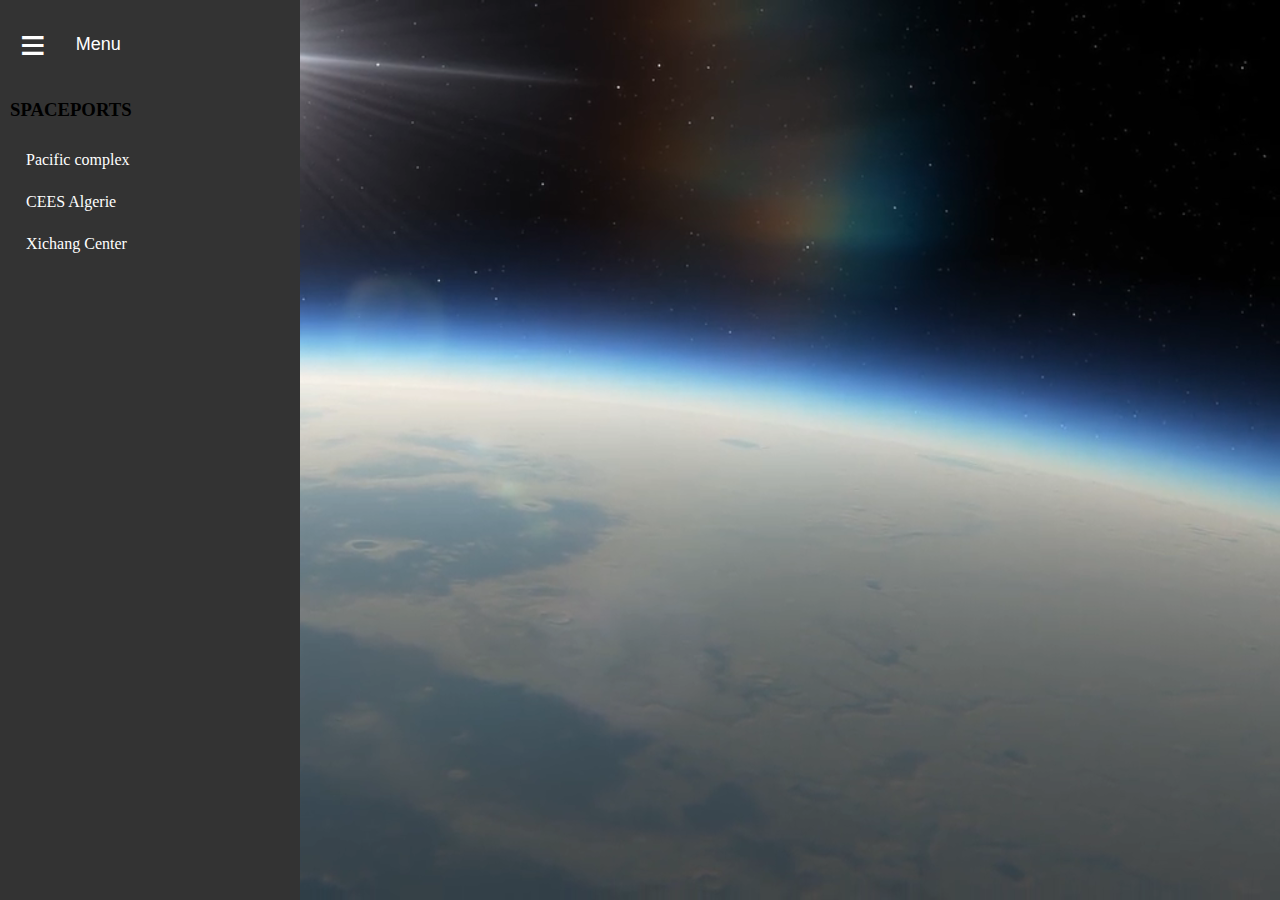
<file: index.html>
<!DOCTYPE html>
<html lang="en">
<head>
    <meta charset="UTF-8">
    <meta name="viewport" content="width=device-width, initial-scale=1.0">
    <link rel="stylesheet" type="text/css" href="paged'accueil.css.css">
    <style>
        body {
            display: none;
        }
    </style>
</head>
<body>

<video autoplay loop muted id="myVideo">
    <source src="planetete.mp4" type="video/mp4">
</video>



<div class="mega-dropdown" id="megaDropdown">
    <!-- Add an icon to the menu button using Unicode character -->
    <button class="mega-dropbtn" onclick="toggleDropdown()">
        <div class="bar1"></div>
        <div class="bar2"></div>
        <div class="bar3"></div>
        <span class="menu-text">Menu</span>
    </button>
    <div class="mega-dropdown-content">
        <div class="mega-column">
            <h3>SPACEPORTS</h3>
            <a href="PAGEE.html">Pacific complex</a>
            <a href="Page22.html">CEES Algerie</a>
            <a href="page33.html">Xichang Center</a>
        </div>
    </div>
</div>

<!-- Toggle button code -->
<div class="container" onclick="myFunction(this)">
    <div class="bar1"></div>
    <div class="bar2"></div>
    <div class="bar3"></div>
</div>

<script>
    // JavaScript function to toggle the dropdown content
    function toggleDropdown() {
        var dropdownContent = document.getElementById("megaDropdown").getElementsByClassName("mega-dropdown-content")[0];
        dropdownContent.style.display = (dropdownContent.style.display === "none") ? "block" : "none";
    }


    function toggleDropdown() {
        var dropdown = document.getElementById("megaDropdown").getElementsByClassName("mega-column")[0];
        dropdownContent.style.display = (dropdownContent.style.display === "none") ? "block" : "none";
    }


    // JavaScript function to show the body when the video has loaded
    document.getElementById("myVideo").addEventListener("loadeddata", function() {
        document.body.style.display = "block";
    });
</script>

</body>
</html>
</file>
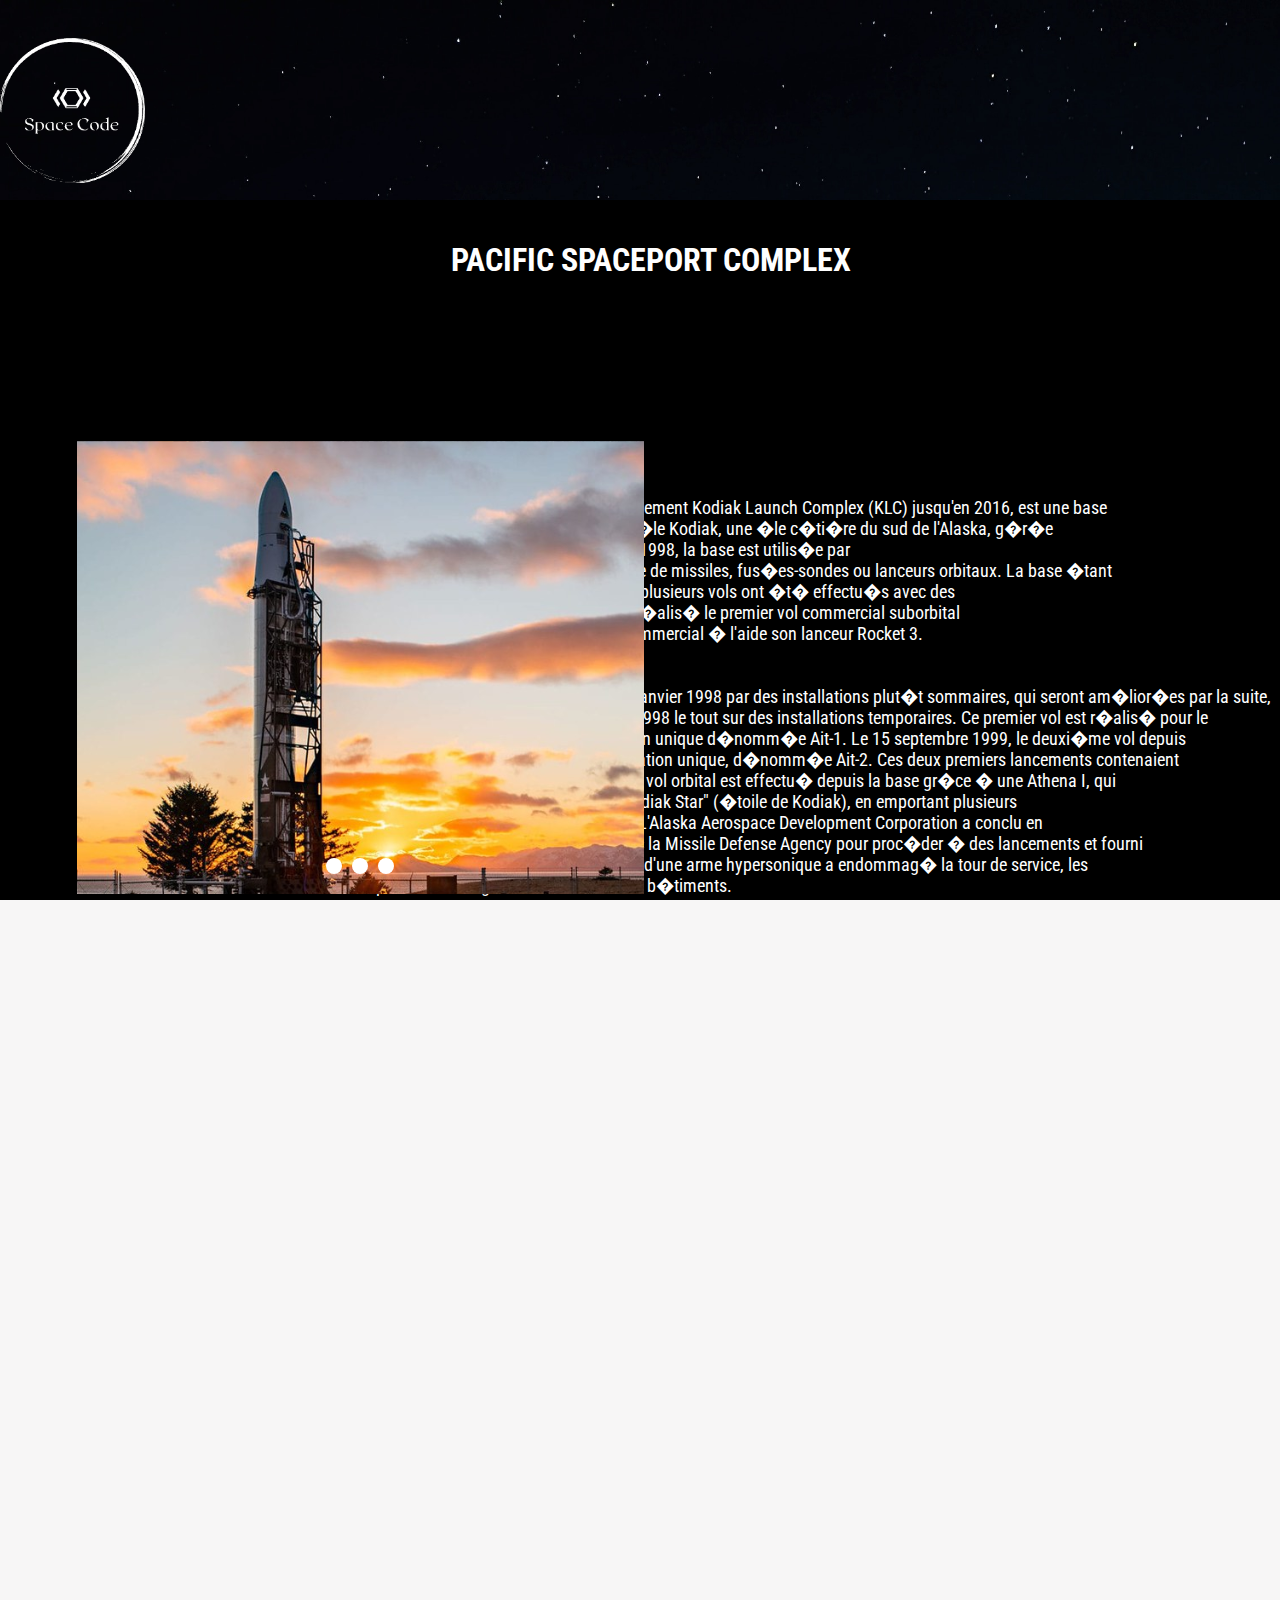
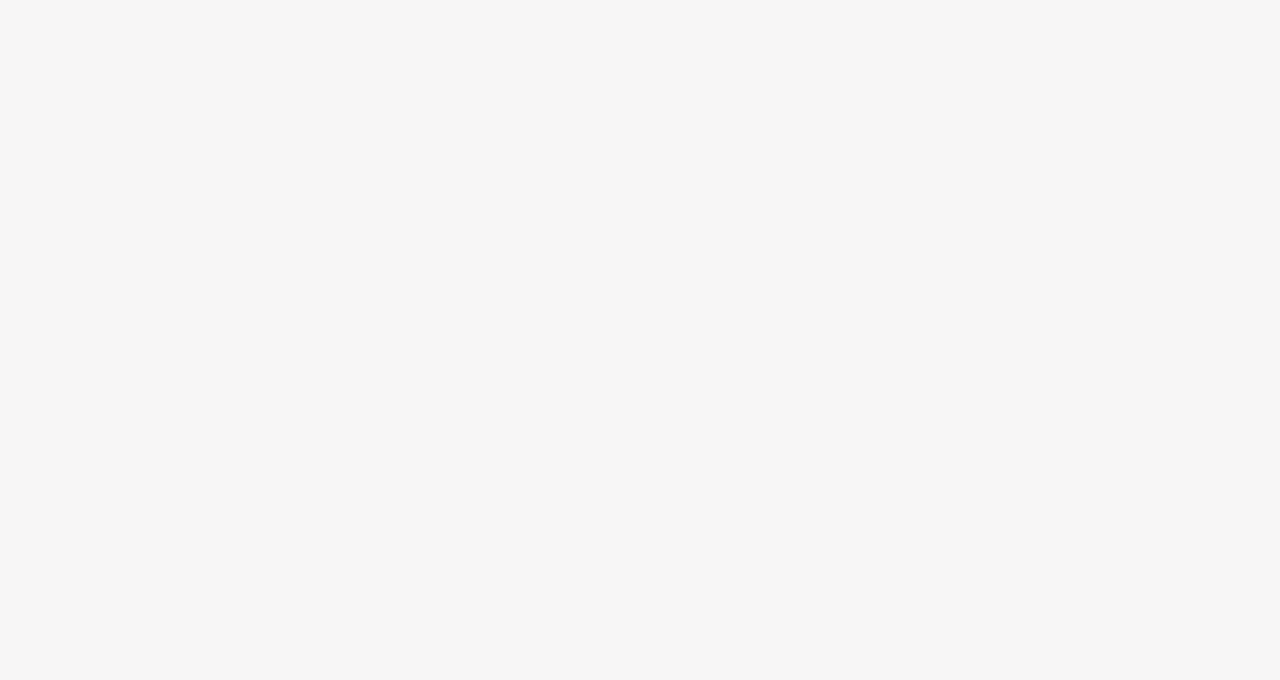
<file: PAGEE.html>
<!DOCTYPE html>
<html lang="en">
<head>
  <META charset="UTF-8">
  <link rel="stylesheet" href="Pagesspecifique.css">
  <link rel="stylesheet" href="pagecommune.CSS">

  <style>
   
  </style>
</head>
<body>

  <div class="image">
    <img src="olena-bohovyk-p8NSgvjEk-Y-unsplash.jpg" alt="">
  </div>

  <div class="logosite">
    <a href="paged'accueil.html">
    <img src="logo.png" alt="logo entreprise" width="145px" height="145px"/> </a>
</div>

  <div id="scoll" class="divv">

    <div class="boximg">

      <div class="slider-container">
     
       <div class="menu">     
         <label for="slide-dot-1"></label>
         <label for="slide-dot-2"></label>
         <label for="slide-dot-3"></label>
       </div>
       
       <input id="slide-dot-1" type="radio" name="slides" checked>
         <div class="slide slide-1"></div>
       
       <input id="slide-dot-2" type="radio" name="slides">
         <div class="slide slide-2"></div>
       
       <input id="slide-dot-3" type="radio" name="slides">
         <div class="slide slide-3"></div>
      </div>
      </div>
   
    


      <div class="textr">
        <p>Le Pacific Spaceport Complex  Alaska (PSCA), anciennement Kodiak Launch Complex (KLC)
          jusqu&#39;en 2016, est une base<br>
           de lancement � but commercial et militaire situ� sur l&#39;�le Kodiak, une �le c�ti�re
            du sud de l&#39;Alaska, g�r�e<br>
           par la Corporation A�rospatiale d&#39;AlaskaInaugur�e en 1998,
          la base est utilis�e par<br>
           diff�rents clients pour mener diverses missions � l&#39;aide de missiles, fus�es-sondes
            ou lanceurs orbitaux. La base �tant<br>
            id�alement plac�e pour atteindre des orbites polaires, plusieurs vols ont �t�
             effectu�s avec des<br>
             satellites � bord.En 2018, la compagnie Astra Space a r�alis� le premier vol
              commercial suborbital <br>
           de la base, et r�ussit en 2021 son premier vol orbital commercial � l&#39;aide son
            lanceur Rocket 3.<br>
            <br>
            <br>
  
            La construction de la base spatiale a ainsi d�but� en janvier 1998 par des installations plut�t
          sommaires, qui seront am�lior�es par la suite,<br>
          le premier lancement de cette base a lieu le 6 novembre 1998 le tout sur des installations 
          temporaires. Ce premier vol est r�alis� pour le<br>
          compte de l&#39;US Air Force avec une fus�e � configuration unique d�nomm�e Ait-1.
          Le 15 septembre 1999, le deuxi�me vol depuis <br>
          la base est effectu�, avec une autre fus�e � configuration unique, d�nomm�e Ait-2. 
          Ces deux premiers lancements contenaient<br>
          divers objets, mais pas des humains. En 2001, le premier vol orbital est effectu� 
          depuis la base gr�ce � une Athena I, qui <br>
          d�colle pour une mission de la NASA d�nomm�e &quot;Kodiak Star&quot; 
          (�toile de Kodiak), en emportant plusieurs<br>
          satellites �tudiants � but scientifique en orbite basse. L&#39;Alaska Aerospace 
          Development Corporation a conclu en<br>
          septembre 2008 un contrat de 50 millions de dollars avec la Missile Defense Agency
          pour proc�der � des lancements et fourni<br>
          r un soutien logistique.En 2014, un �chec de lancement d&#39;une arme hypersonique
          a endommag� la tour de service, les<br>
          installations s&#39;occupant de la charge utile et divers autres b�timents.<br><br> � la suite 
          d   e ces d�g�ts, la Corporation A�rospatiale d&#39;Alaska <br>
          a pr�vu de r�parer et de moderniser toutes les installations, notamment dans le but 
          d&#39;accueillir des lanceurs plus puissants.<br>
          N�anmoins, le gouverneur de l&#39;Alaska Bill Walker a >d�cid� de stopper les travaux en d�cembre 2014,
          en raison du passage d&#39;une ordonnance <br>
          visant � rem�dier � un d�ficit du budget de l&#39;�tat d&#39;Alaska. En effet, les r�parations
          ont  �t� financ�es � hauteur de 26 � 29<br>
          millions de dollars am�ricains. Une fois ces travaux repris, la base de lancement fut officiellement
          renomm�e &quot;Pacific Spaceport Complex - <br>
          Alaska&quot; le 14 avril 2015. La r�ouverture officielle de la base fut effectu�e le 13 ao�t 2016.
          Apr�s trois premi�res tentatives qui <br>
          se soldent par des �checs, Astra r�ussit � placer sa fus�e en orbite pour la premi�re fois
          le 20 novembre 2021, devenant �galement<br>
          la premi�re entreprise priv�e � r�ussir un vol orbital depuis Kodiak7.</p>
      </div>
  
      <div class="titrer">
        <h1> PACIFIC SPACEPORT COMPLEX</h1>
      </div>
  
     
  
    </div>
  


   

</body>
</html>
</file>
<file: Pagesspecifique.css>
.titrerr {
    font-family: 'Roboto Condensed', sans-serif;
    position: absolute;
    text-align: center;
    top: 2%;
    right: 50%; /* Adjusted to a percentage of the viewport width */
    transform: translateX(50%); /* Centering the element */
    color: #fff;
  }
  
  .texxtr {
    font-family: 'Roboto Condensed', sans-serif;
    font-size: 18px;
    color: #ffffff;
    position: absolute;
    right: 2%;
    bottom: 5%; /* Adjusted to a percentage of the viewport height */
  }
  .divvv {
    position: relative;
    width: 100%;
    height: 80vh; /* Adjusted to a percentage of the viewport height */
    overflow-x: hidden;
    border: 1px solid black;
    background-color: black;
    padding: 10px;
    margin: 0;
  }
  
  .diiv {
    position: relative; /* Change from absolute to relative */
    width: 100%;
    height: 80%;
    overflow: auto; 
    border: 1px solid black;
    background-color: black;
    padding: 10px;
    margin: 0px;
  }

  .teextr {
    font-family: 'Roboto Condensed', sans-serif;
    font-size: 18px;
    color: #ffffff;
    position: absolute;
    right: 20px; 
    bottom: 2CM; 
    z-index: 1000; 
  }

  .tiitrer {
    font-family: 'Roboto Condensed', sans-serif;
    font-size: 1CM;
    position: absolute;
    text-align: center;
    top: 0cm;
    right: 12cm;
    color: #fff;
  }

  .divv {
    position: relative;
    width: 100%;
    height: 100%;
    overflow: auto;
    border: 1px solid black;
    background-color: black;
    padding: 10px;
    margin: 0px;
  }
  .titrer {
    font-family: 'Roboto Condensed', sans-serif;
    position: absolute;
    text-align: center;
    top: 2%;
    right: 50%;
    transform: translateX(50%);
    color: #fff;
    font-size: 16px;
  }
  .textr {
    font-family: 'Roboto Condensed', sans-serif;
    font-size: 18px;
    color: #ffffff;
    position: absolute;
    right: 2%;
    bottom: 2%;
  }




  .slide-4 {
    background-image: url("Cees1.png");
  }

  .slide-5 {
    background-image: url("CE");
  }

  .slide-6 {
    background-image: url("xichan3.png");
  }
  


  
  .slide-1 {
    background-image: url("image1.jpg");
  }

  .slide-2 {
    background-image: url("algerie.png");
  }

  .slide-3 {
    background-image: url("image3.jpg");
  }
  


  
  .slide-7 {
    background-image: url("image1.jpg");
  }

  .slide-8 {
    background-image: url("image2.png");
  }

  .slide-9 {
    background-image: url("image3.jpg");
  }
</file>
<file: pagecommune.CSS>
@import url('https://fonts.googleapis.com/css2?family=Roboto+Condensed:wght@200&display=swap');

html, body {
  position: fixed;
    width: 100%;
    height: 100%;
    margin: 0;
    padding: 0;
    font-family: 'Roboto Condensed', sans-serif;
    background-color: rgb(247, 246, 246);
    overflow-x: hidden;

  }

  .image {
    background-image: url(olena-bohovyk-p8NSgvjEk-Y-unsplash.jpg);
    height: 200px; /* Set a fixed height for the image container */}

.logosite{
        position: absolute;
        top: 1cm;
        left: 0cm;
      }
      
  img {
        max-width: 100%;
      }
    
  .boximg {
    box-sizing: content-box;
    width: 15cm;
    height: 12cm;
    position: absolute;
    left: 2cm;
    bottom: 6cm;
  }

  .slider-container {
    height: 100%;
    width: 100%;
    position: relative;
    overflow: hidden;
    text-align: center;
  }

  .menu {
    position: absolute;
    left: 0;
    z-index: 900;
    width: 100%;
    bottom: 0;
  }

  .menu label {
    cursor: pointer;
    display: inline-block;
    width: 16px;
    height: 16px;
    background: #fff;
    border-radius: 50px;
    margin: 0 .2em 1em;
  }

  .menu label:hover {
    background: red;
  }

  .slide {
    width: 100%;
    height: 100%;
    position: absolute;
    top: 0;
    left: 100%;
    z-index: 10;
    padding: 8em 1em 0;
    background-size: cover;
    background-position: 50% 50%;
    transition: left 0s .75s;
  }

  [id^="slide"]:checked + .slide {
    left: 0;
    z-index: 100;
    transition: left .65s ease-out;
  }

  .slide-1 {
    background-image: url("image1.jpg");
  }

  .slide-2 {
    background-image: url("image2.png");
  }

  .slide-3 {
    background-image: url("image3.jpg");
  }
  
/* Media Query for smaller screens */
@media (max-width: 768px) {
  .titrerr {
    font-size: 16px;
  }
</file>
